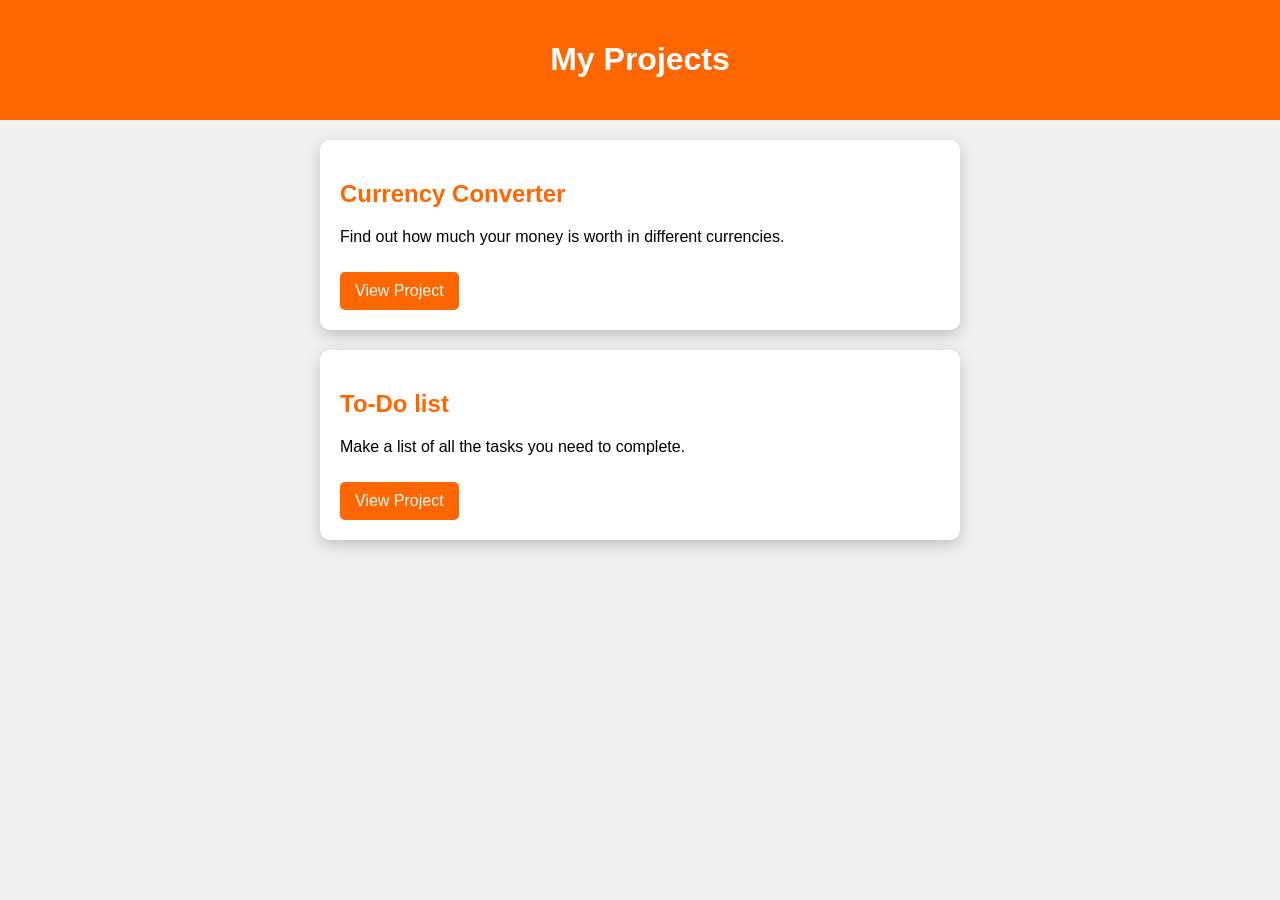
<file: dev/My-portfolio/index.html>
<!DOCTYPE html>
<html lang="en">
<head>
  <meta charset="UTF-8">
  <title>My Portfolio</title>
  <link rel="stylesheet" href="style.css">
</head>
<body>
  <header>
    <h1>My Projects</h1>
  </header>

  <section class="project">
    <h2>Currency Converter</h2>
    <p>Find out how much your money is worth in different currencies.</p>
    <a href="https://idris1212.github.io/Currency-converter/" target="_blank">View Project</a>
  </section>

  <section class="project">
    <h2>To-Do list</h2>
    <p>Make a list of all the tasks you need to complete.</p>
    <a href="https://idris1212.github.io/ToDo-List/" target="_blank">View Project</a>
  </section>
</body>
</html>
</file>
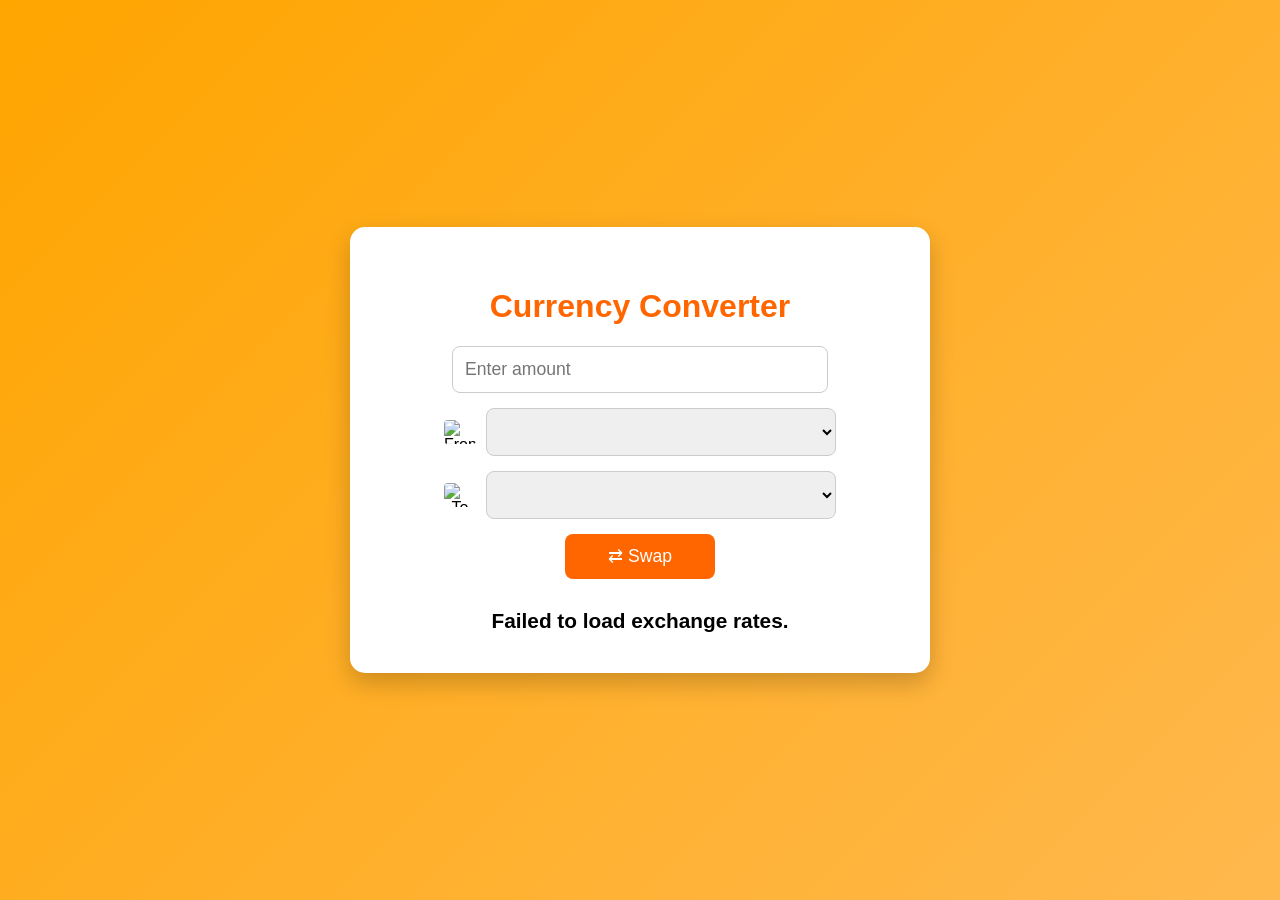
<file: dev/My-portfolio/exchange-site/index.html>
<!DOCTYPE html>
<html lang="en">
<head>
  <meta charset="UTF-8">
  <title>Currency Converter</title>
  <link rel="stylesheet" href="style.css">
</head>
<body>
  <div class="container">
    <h1>Currency Converter</h1>

    <div class="converter">
      <input id="amount" type="number" placeholder="Enter amount">

      <div class="currency-row">
        <img id="fromFlag" class="flag" alt="From flag">
        <select id="fromCurrency"></select>
      </div>

      <div class="currency-row">
        <img id="toFlag" class="flag" alt="To flag">
        <select id="toCurrency"></select>
      </div>

      <button id="swap">⇄ Swap</button>

      <div id="result"></div>
    </div>
  </div>

  <script src="script.js"></script>
</body>
</html>
</file>
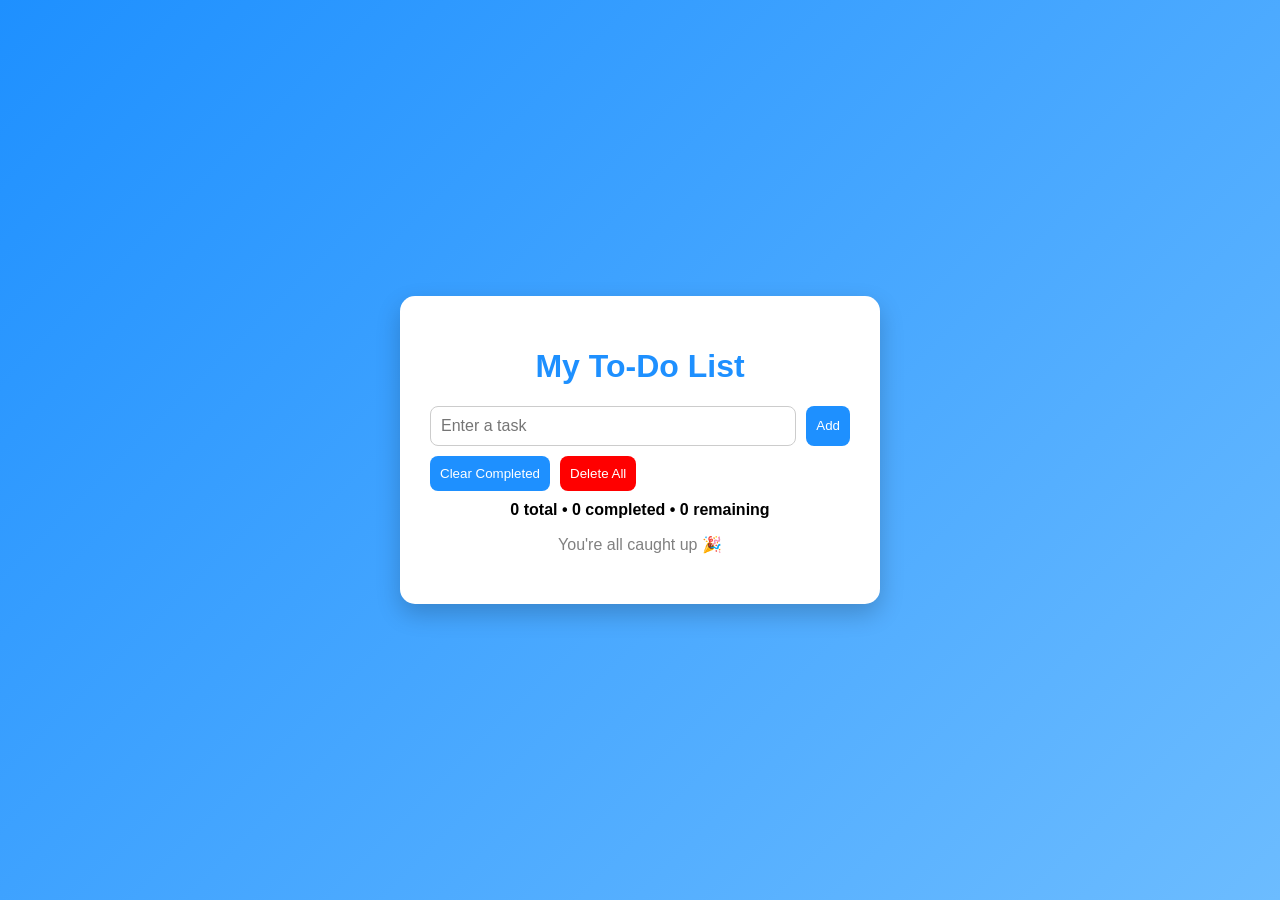
<file: dev/My-portfolio/To-Do-List/index.html>
<!DOCTYPE html>
<html lang="en">
<head>
  <meta charset="UTF-8">
  <title>To-Do List</title>
  <link rel="stylesheet" href="style.css">
</head>
<body>

  <div class="container">
    <h1>My To-Do List</h1>

    <div class="todo-input">
      <input type="text" id="taskInput" placeholder="Enter a task">
      <button id="addTask">Add</button>
    </div>

    <div class="controls">
      <button id="clearCompleted">Clear Completed</button>
      <button id="deleteAll">Delete All</button>
    </div>

    <p id="counter"></p>
    <p id="emptyState">You're all caught up 🎉</p>

    <ul id="taskList"></ul>
  </div>

  <script src="script.js"></script>
</body>
</html>
</file>
<file: dev/My-portfolio/style.css>
body {
  font-family: Arial, sans-serif;
  margin: 0;
  padding: 0;
  background: #f0f0f0;
}

header {
  background: #ff6600;
  color: white;
  text-align: center;
  padding: 20px;
}

.project {
  background: white;
  margin: 20px auto;
  padding: 20px;
  max-width: 600px;
  border-radius: 10px;
  box-shadow: 0 5px 15px rgba(0,0,0,0.2);
}

.project h2 {
  color: #ff6600;
}

.project a {
  display: inline-block;
  margin-top: 10px;
  padding: 10px 15px;
  background: #ff6600;
  color: white;
  text-decoration: none;
  border-radius: 5px;
}

.project a:hover {
  background: #e65c00;
}
</file>
<file: dev/My-portfolio/exchange-site/style.css>
body {
  font-family: 'Segoe UI', Tahoma, Geneva, Verdana, sans-serif;
  background: linear-gradient(135deg, #FFA500, #FFB84D);
  display: flex;
  justify-content: center;
  align-items: center;
  min-height: 100vh;
  margin: 0;
}

.container {
  background: white;
  padding: 40px;
  border-radius: 15px;
  text-align: center;
  box-shadow: 0 10px 25px rgba(0,0,0,0.2);
  max-width: 500px;
  width: 100%;
}

h1 {
  color: #ff6600;
}

.converter {
  display: flex;
  flex-direction: column;
  gap: 15px;
  align-items: center;
  margin-top: 20px;
}

.currency-row {
  display: flex;
  align-items: center;
  gap: 10px;
  width: 100%;
  justify-content: center;
}

.flag {
  width: 32px;
  height: 24px;
  border-radius: 4px;
  object-fit: cover;
  transition: transform 0.3s ease;
}

input, select, button {
  padding: 12px;
  font-size: 1.1em;
  width: 70%;
  border-radius: 8px;
  border: 1px solid #ccc;
}

button {
  background: #ff6600;
  color: white;
  border: none;
  cursor: pointer;
  transition: background 0.3s;
}

button:hover {
  background: #e65c00;
}

#swap {
  width: 30%;
}

#result {
  margin-top: 15px;
  font-size: 1.3em;
  font-weight: bold;
}
</file>
<file: dev/My-portfolio/To-Do-List/style.css>
body {
  font-family: 'Segoe UI', Tahoma, Geneva, Verdana, sans-serif;
  background: linear-gradient(135deg, #1e90ff, #6cbcff);
  display: flex;
  justify-content: center;
  align-items: center;
  min-height: 100vh;
  margin: 0;
}

.container {
  background: white;
  padding: 30px;
  border-radius: 15px;
  width: 420px;
  box-shadow: 0 10px 25px rgba(0,0,0,0.2);
  text-align: center;
}

h1 {
  color: #1e90ff;
}

.todo-input {
  display: flex;
  gap: 10px;
}

input {
  flex: 1;
  padding: 10px;
  font-size: 1em;
  border-radius: 8px;
  border: 1px solid #ccc;
}

button {
  padding: 10px;
  border-radius: 8px;
  border: none;
  cursor: pointer;
  color: white;
  background: #1e90ff;
}

button:hover {
  background: #187bcd;
}

.controls {
  display: flex;
  gap: 10px;
  margin-top: 10px;
}

#deleteAll {
  background: red;
}

#deleteAll:hover {
  background: darkred;
}

ul {
  list-style: none;
  padding: 0;
  margin-top: 20px;
}

li {
  background: #f4f6f8;
  padding: 12px;
  border-radius: 8px;
  margin-bottom: 10px;
  display: flex;
  justify-content: space-between;
  align-items: center;
  cursor: pointer;
  animation: fadeIn 0.3s ease;
}

li.completed span {
  text-decoration: line-through;
  opacity: 0.6;
}

.delete {
  background: red;
  border-radius: 6px;
  padding: 5px 8px;
  cursor: pointer;
}

#counter {
  margin-top: 10px;
  font-weight: bold;
}

#emptyState {
  color: gray;
  display: none;
}

@keyframes fadeIn {
  from { opacity: 0; transform: translateY(-5px); }
  to { opacity: 1; transform: translateY(0); }
}

/* Make the highlight (star) button visible and styled */
#taskList button.highlight {
  background: none;
  border: none;
  cursor: pointer;
  font-size: 1.2em;
  margin-left: 8px;
  color: gold;
  transition: transform 0.1s;
}
#taskList button.highlight:hover {
  transform: scale(1.2);
}

#taskList li.highlighted {
  background: #fffbe6;
  border-left: 4px solid gold;
}
</file>
